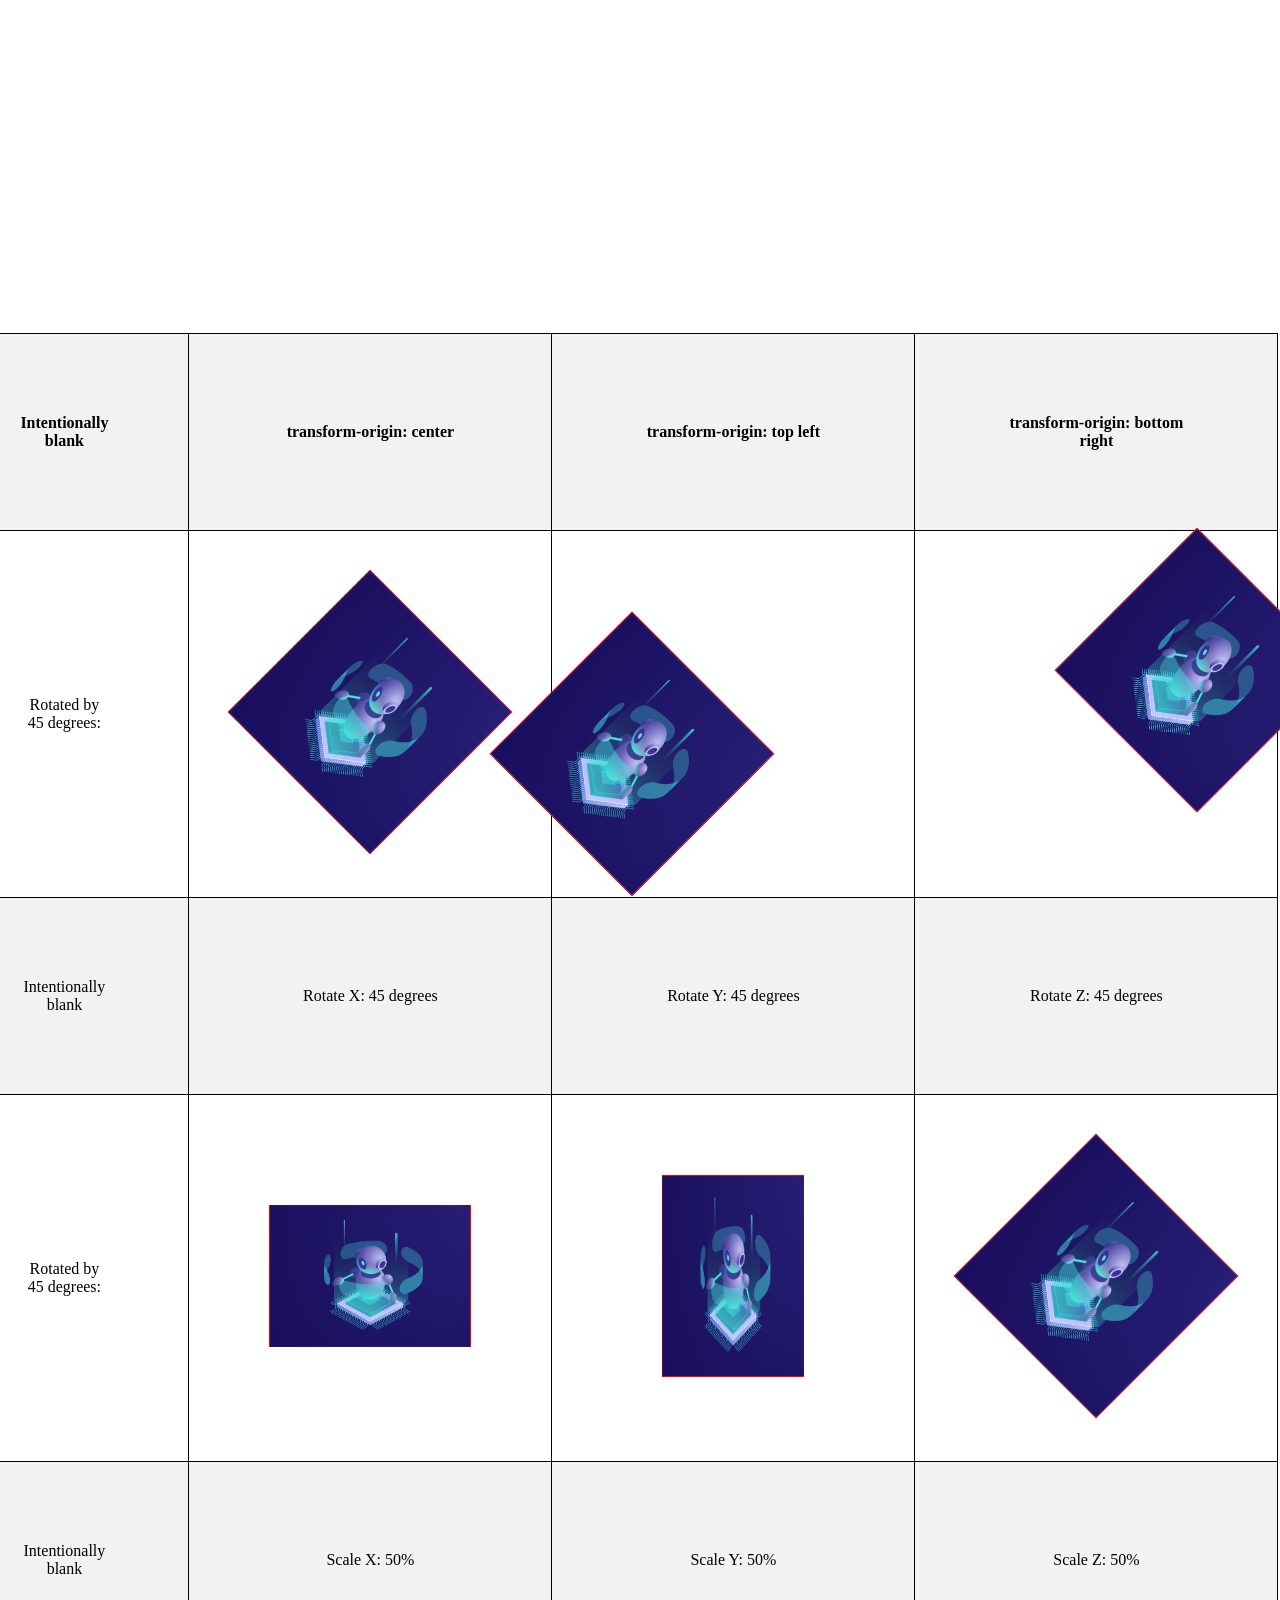
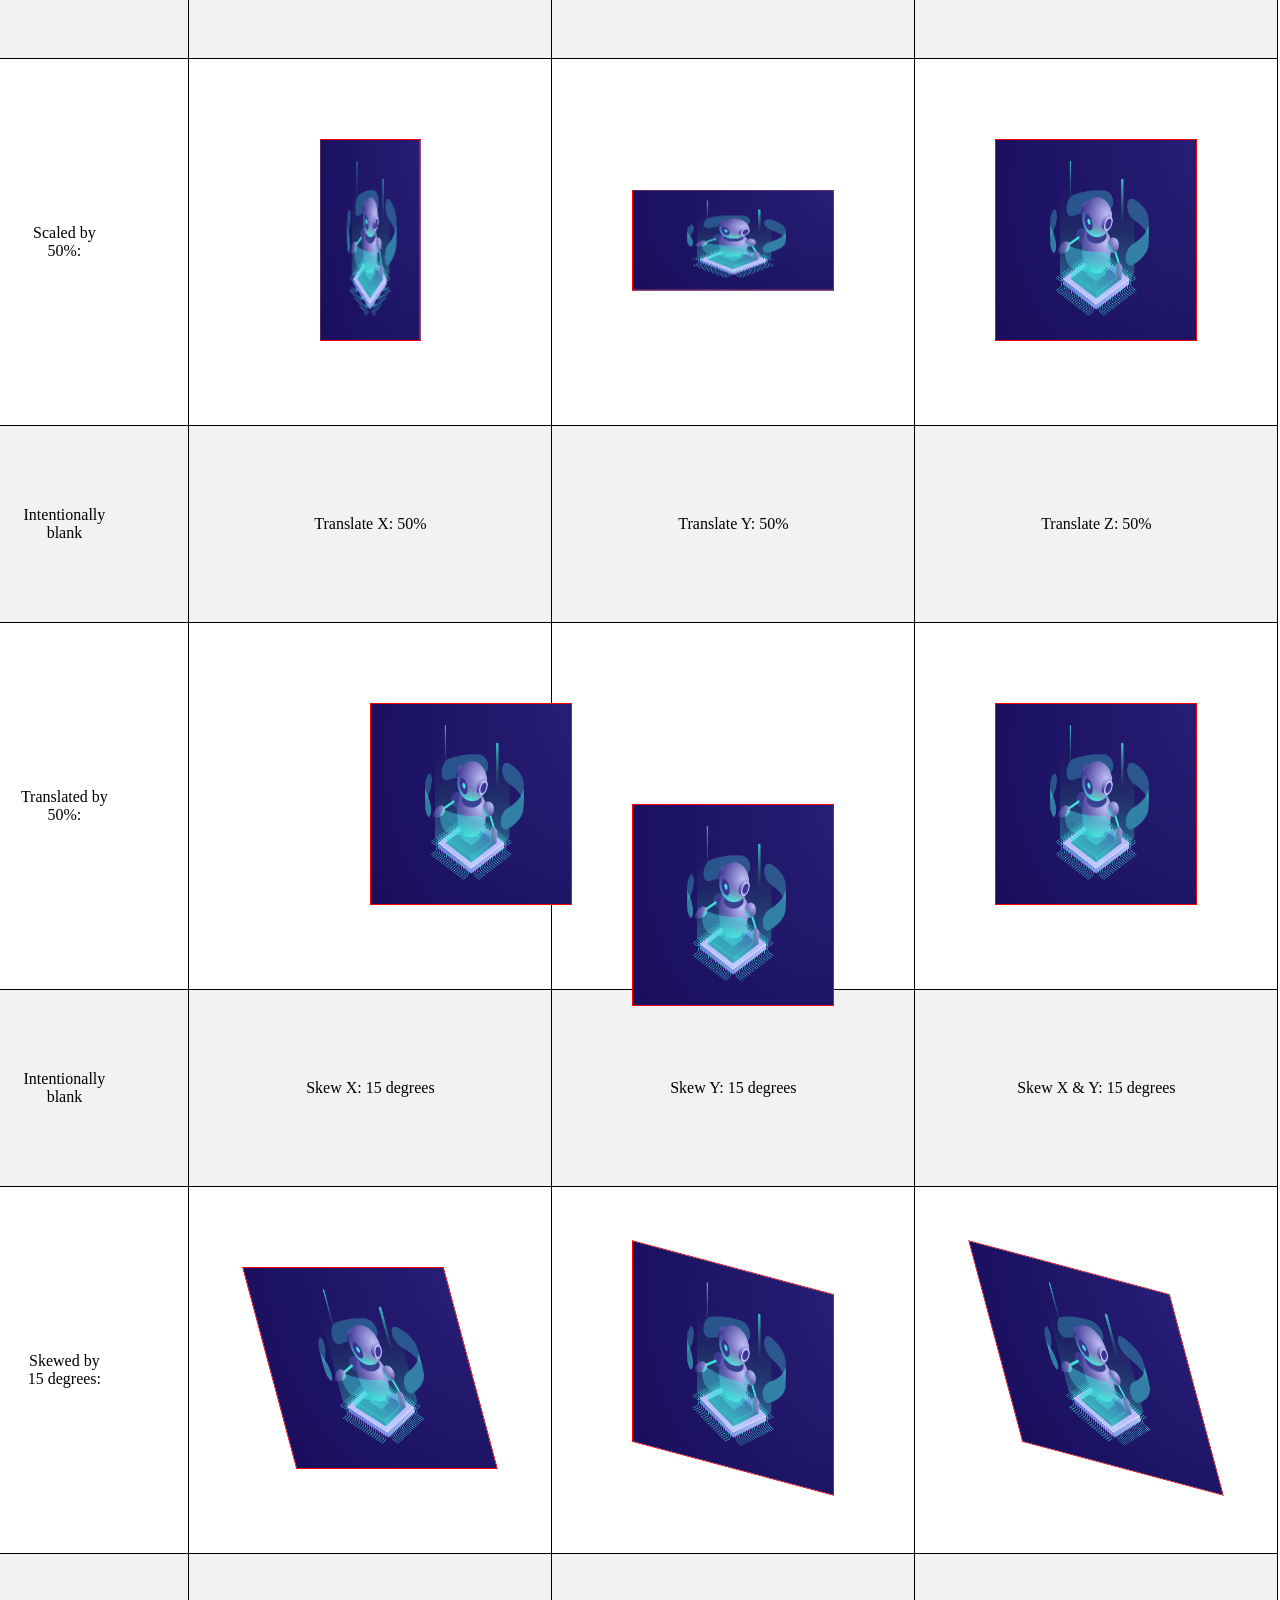
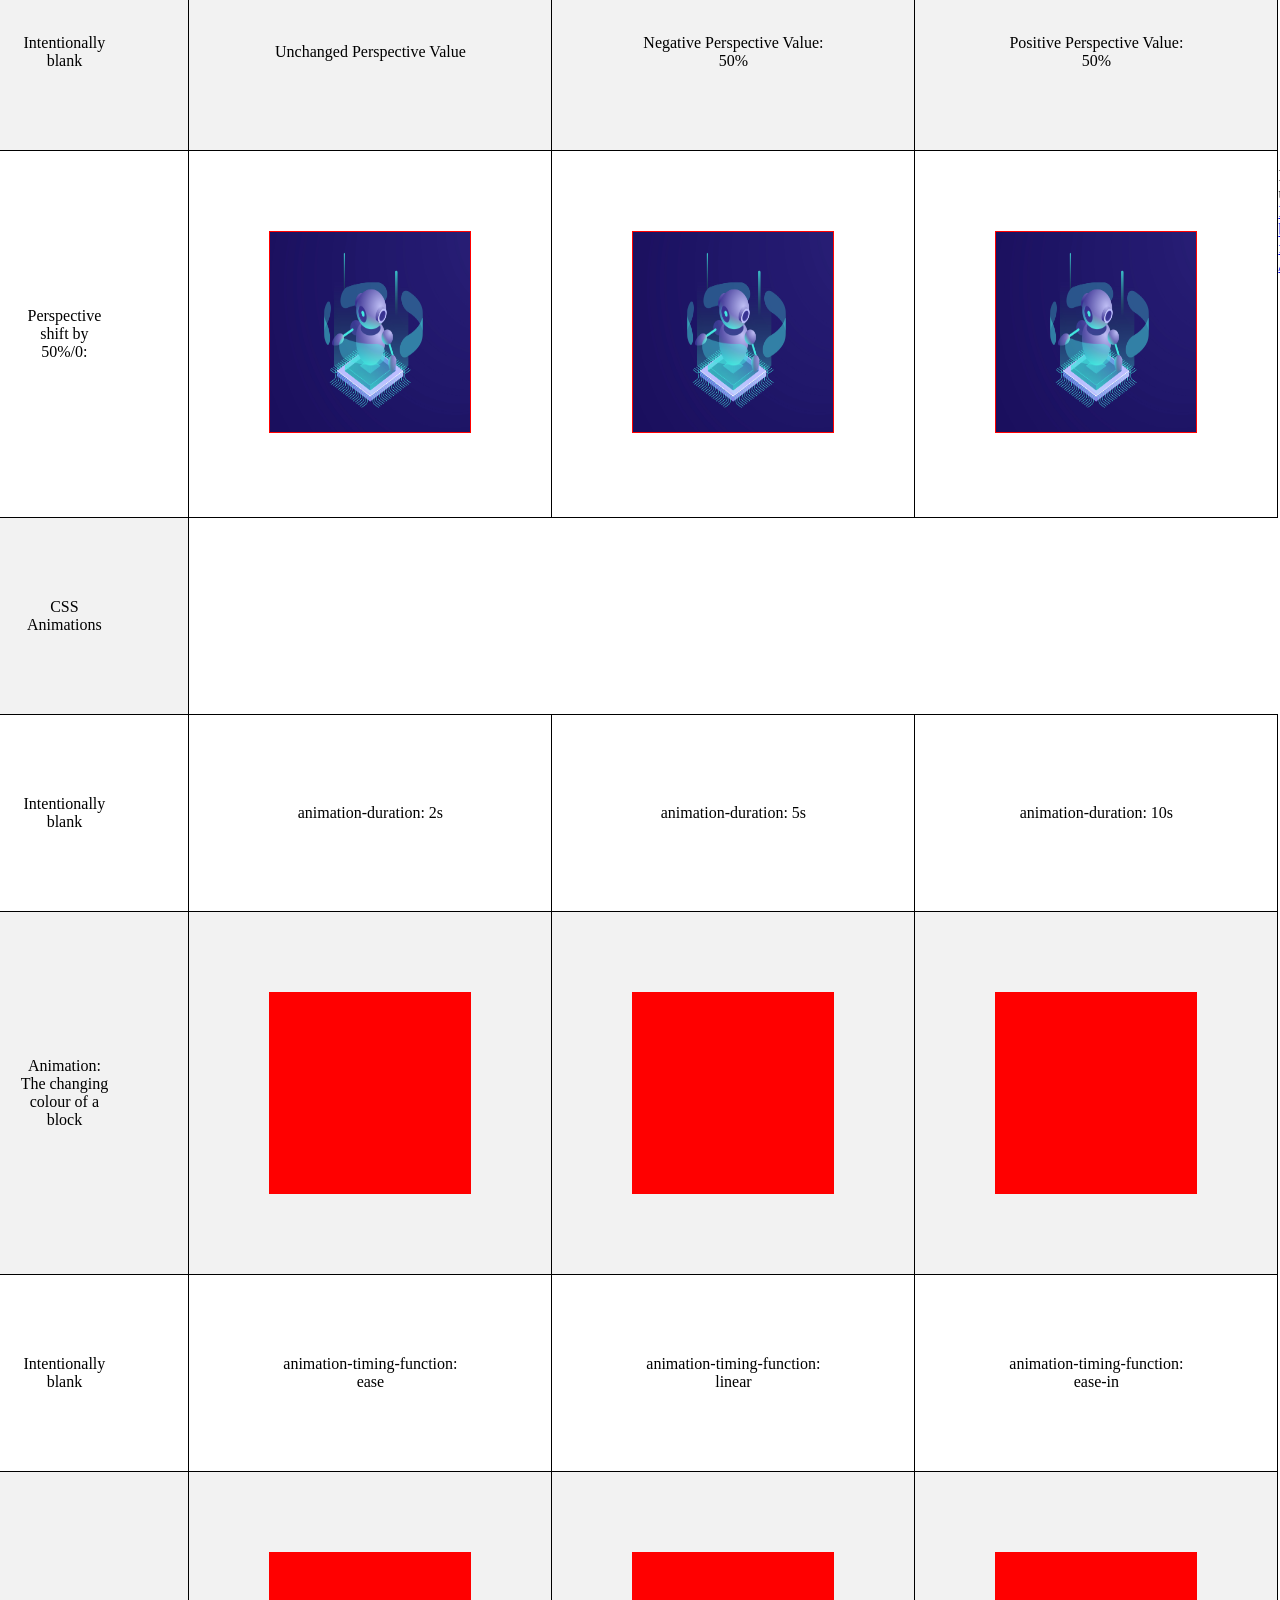
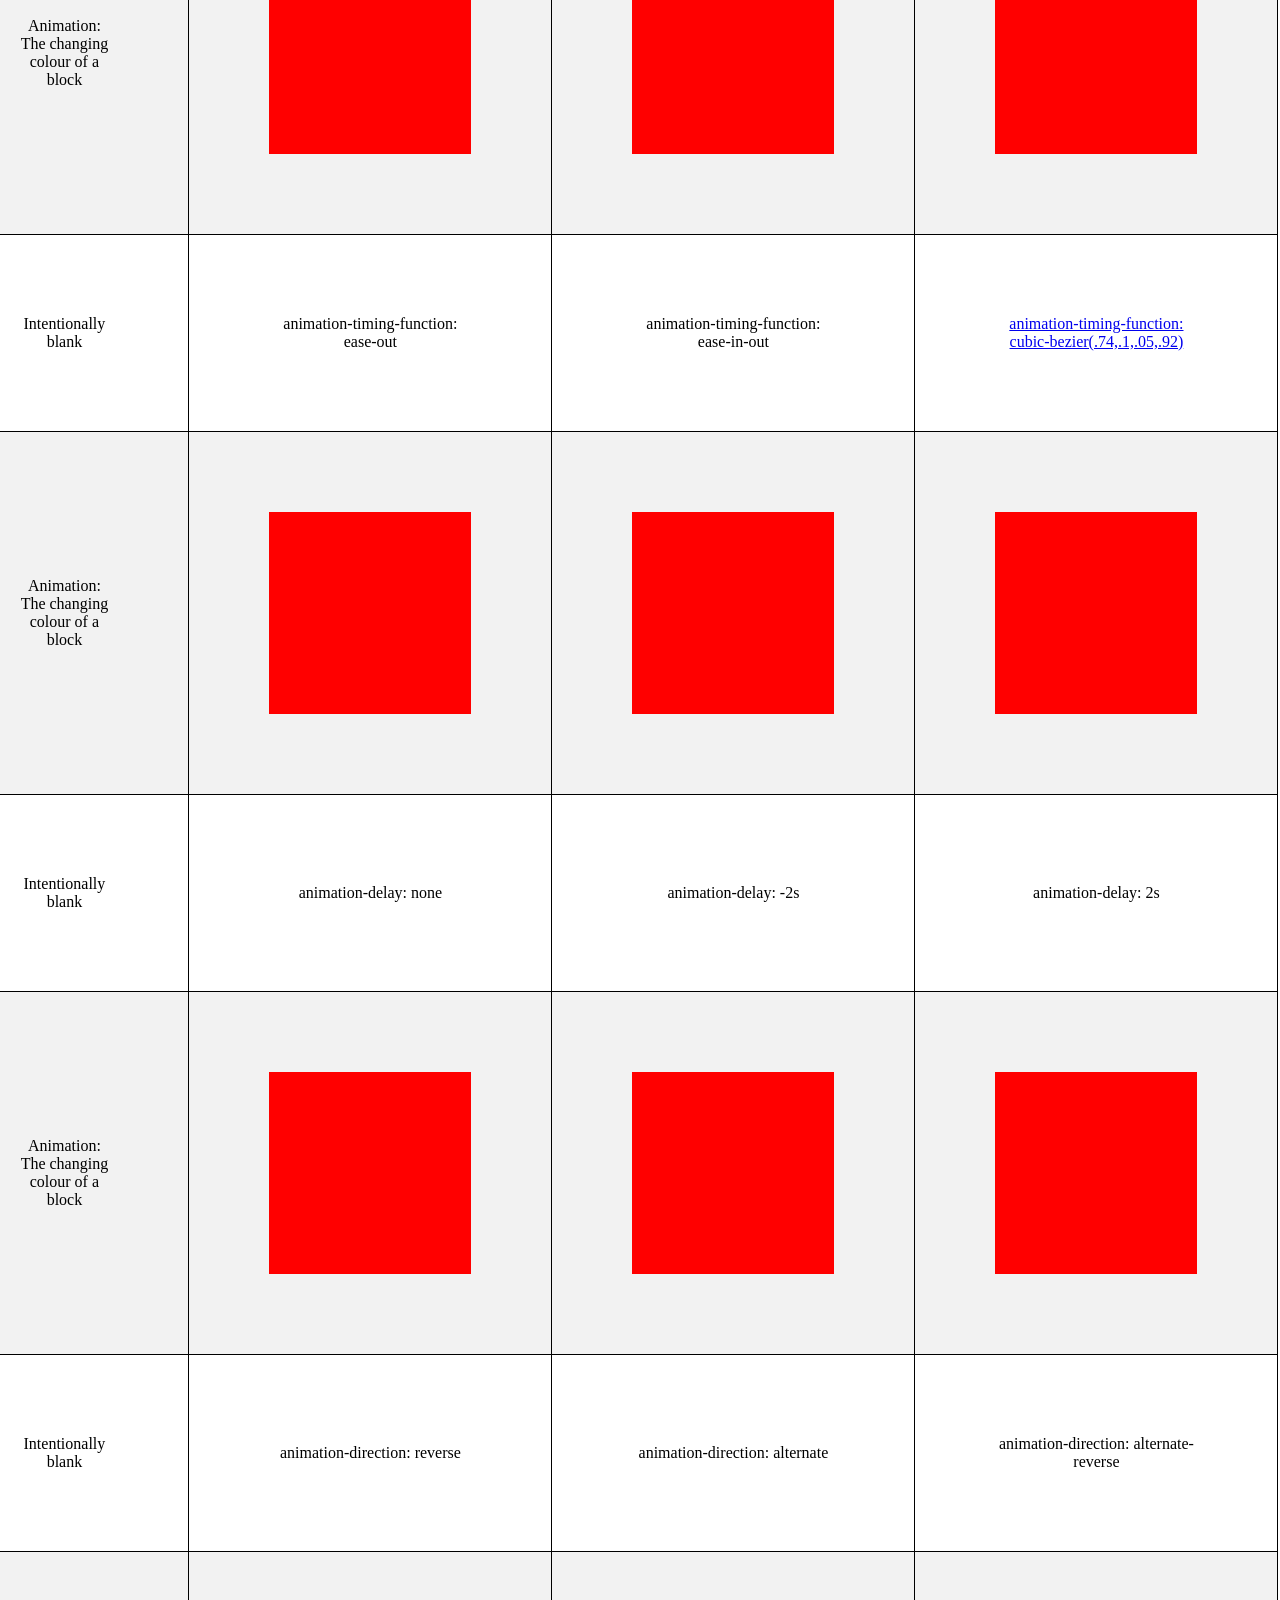
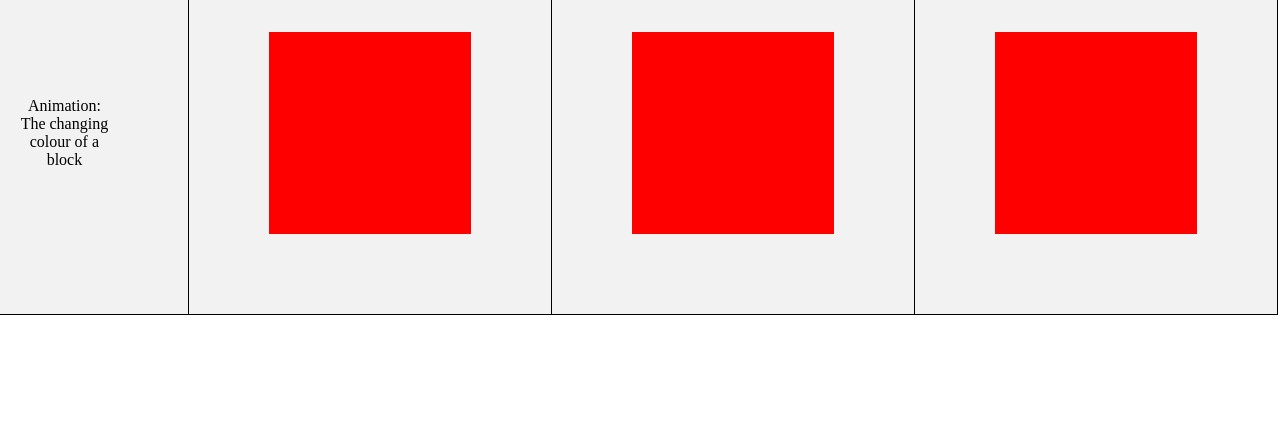
<file: index.html>
<!DOCTYPE html>
<html lang="en">

<head>
  <meta charset="utf-8">
  <meta name="viewport" content="width=device-width, initial-scale=1.0">
  <title>CSS showcase</title>
  <link rel="stylesheet" href="styles.css">
</head>
<body>
  <table>
    <thead>
      <tr>
        <th>Intentionally blank</th>
        <th>transform-origin: center</th>
        <th>transform-origin: top left</th>
        <th>transform-origin: bottom right</th>
      </tr>
    </thead>
    <tbody>
      <tr>
        <td>Rotated by 45 degrees:</td>
        <td><img src="Screenshot 2023-04-16 141934.jpg" class="block origin"></td>
        <td><img src="Screenshot 2023-04-16 141934.jpg" class="block origin1"></td>
        <td><img src="Screenshot 2023-04-16 141934.jpg" class="block origin2"></td>
      </tr>
	  <tr>
        <td>Intentionally blank</td>
        <td>Rotate X: 45 degrees</td>
        <td>Rotate Y: 45 degrees</td>
        <td>Rotate Z: 45 degrees</td>
      </tr>
      <tr>
        <td>Rotated by 45 degrees:</td>
        <td><img src="Screenshot 2023-04-16 141934.jpg" class="block rotate"></td>
        <td><img src="Screenshot 2023-04-16 141934.jpg" class="block rotate1"></td>
        <td><img src="Screenshot 2023-04-16 141934.jpg" class="block rotate2"></td>
      </tr>
	  <tr>
        <td>Intentionally blank</td>
        <td>Scale X: 50%</td>
        <td>Scale Y: 50%</td>
        <td>Scale Z: 50%</td>
      </tr>
      <tr>
        <td>Scaled by 50%:</td>
        <td><img src="Screenshot 2023-04-16 141934.jpg" class="block scale"></td>
        <td><img src="Screenshot 2023-04-16 141934.jpg" class="block scale1"></td>
        <td><img src="Screenshot 2023-04-16 141934.jpg" class="block scale2"></td>
      </tr>
	  <tr>
        <td>Intentionally blank</td>
        <td>Translate X: 50%</td>
        <td>Translate Y: 50%</td>
        <td>Translate Z: 50%</td>
      </tr>
      <tr>
        <td>Translated by 50%:</td>
        <td><img src="Screenshot 2023-04-16 141934.jpg" class="block translate"></td>
        <td><img src="Screenshot 2023-04-16 141934.jpg" class="block translate1"></td>
        <td><img src="Screenshot 2023-04-16 141934.jpg" class="block translate2"></td>
      </tr>
	  <tr>
        <td>Intentionally blank</td>
        <td>Skew X: 15 degrees</td>
        <td>Skew Y: 15 degrees</td>
        <td>Skew X & Y: 15 degrees</td>
      </tr>
      <tr>
        <td>Skewed by 15 degrees:</td>
        <td><img src="Screenshot 2023-04-16 141934.jpg" class="block skew"></td>
        <td><img src="Screenshot 2023-04-16 141934.jpg" class="block skew1"></td>
        <td><img src="Screenshot 2023-04-16 141934.jpg" class="block skew2"></td>
      </tr>
	  <tr>
        <td>Intentionally blank</td>
        <td>Unchanged Perspective Value</td>
        <td>Negative Perspective Value: 50%</td>
        <td>Positive Perspective Value: 50%</td>
      </tr>
      <tr>
        <td>Perspective shift by 50%/0:</td>
        <td><img src="Screenshot 2023-04-16 141934.jpg" class="block perspective"></td>
        <td><img src="Screenshot 2023-04-16 141934.jpg" class="block perspective1"></td>
        <td><img src="Screenshot 2023-04-16 141934.jpg" class="block perspective2"></td>
      </tr>
	  <tr>
		<td>CSS Animations</td>
	  </tr>	  
	  <tr>
        <td>Intentionally blank</td>
        <td>animation-duration: 2s</td>
		<td>animation-duration: 5s</td>
		<td>animation-duration: 10s</td>
      </tr>
      <tr>
        <td>Animation: The changing colour of a block</td>
        <td><div class="block change duration"></div></td>
		<td><div class="block change duration1"></div></td>
		<td><div class="block change duration2"></div></td>
      </tr>
	  <tr>
        <td>Intentionally blank</td>
        <td>animation-timing-function: ease</td>
		<td>animation-timing-function: linear</td>
		<td>animation-timing-function: ease-in</td>
      </tr>
      <tr>
        <td>Animation: The changing colour of a block</td>
        <td><div class="block change anime"></div></td>
		<td><div class="block change anime1"></div></td>
		<td><div class="block change anime2"></div></td>
      </tr>
	  <tr>
        <td>Intentionally blank</td>
        <td>animation-timing-function: ease-out</td>
		<td>animation-timing-function: ease-in-out</td>
		<td><a href = "https://cubic-bezier.com/">animation-timing-function: cubic-bezier(.74,.1,.05,.92)</a></td>
      </tr>
      <tr>
        <td>Animation: The changing colour of a block</td>
        <td><div class="block change anime3"></div></td>
		<td><div class="block change anime4"></div></td>
		<td><div class="block change anime5"></div></td>
      </tr>
	  <tr>
        <td>Intentionally blank</td>
        <td>animation-delay: none</td>
		<td>animation-delay: -2s</td>
		<td>animation-delay: 2s</td>
      </tr>
      <tr>
        <td>Animation: The changing colour of a block</td>
        <td><div class="block change delay"></div></td>
		<td><div class="block change delay1"></div></td>
		<td><div class="block change delay2"></div></td>
      </tr>
	  <tr>
        <td>Intentionally blank</td>
        <td>animation-direction: reverse</td>
		<td>animation-direction: alternate</td>
		<td>animation-direction: alternate-reverse</td>
      </tr>
      <tr>
        <td>Animation: The changing colour of a block</td>
        <td><div class="block change direction"></div></td>
		<td><div class="block change direction1"></div></td>
		<td><div class="block change direction2"></div></td>
      </tr>
    </tbody>
  </table>
</body>
<footer>Photo used was <a href="http://www.freepik.com">Designed by fullvector / Freepik</a></footer>
</html>
</file>
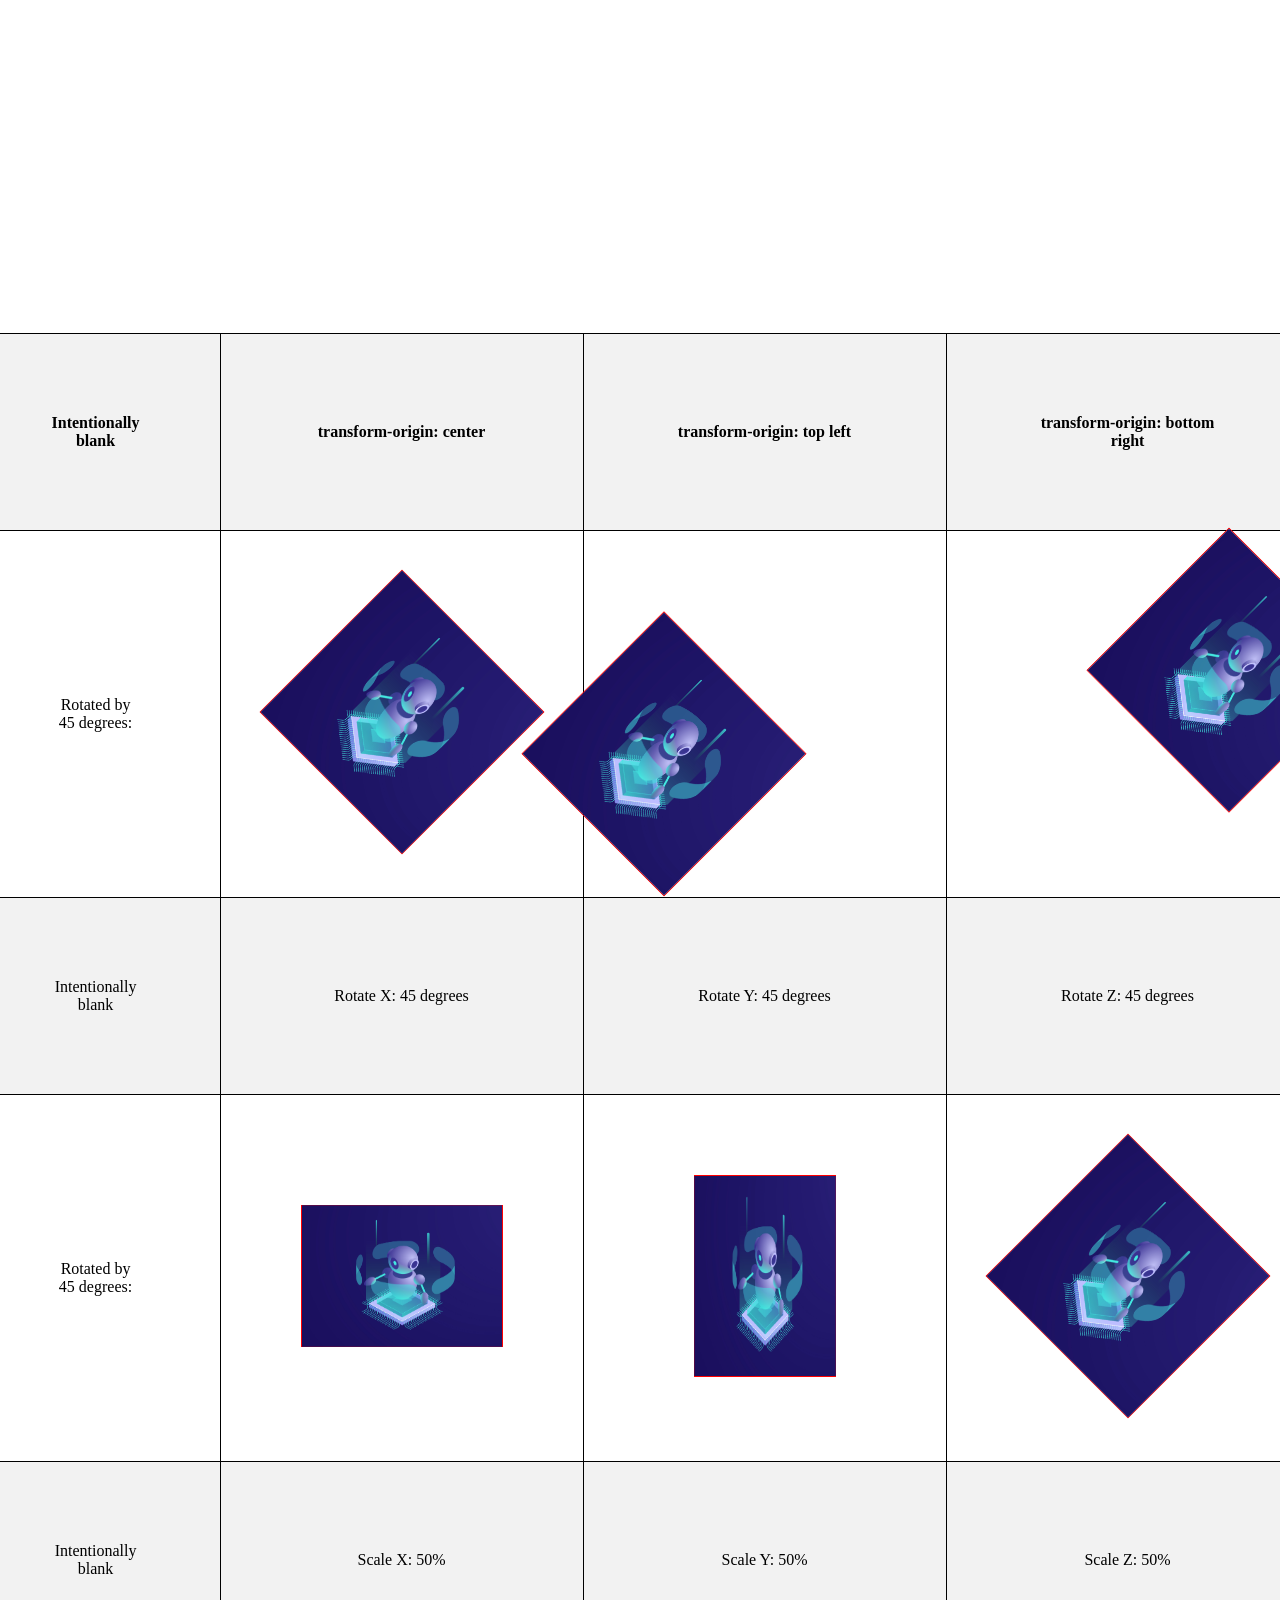
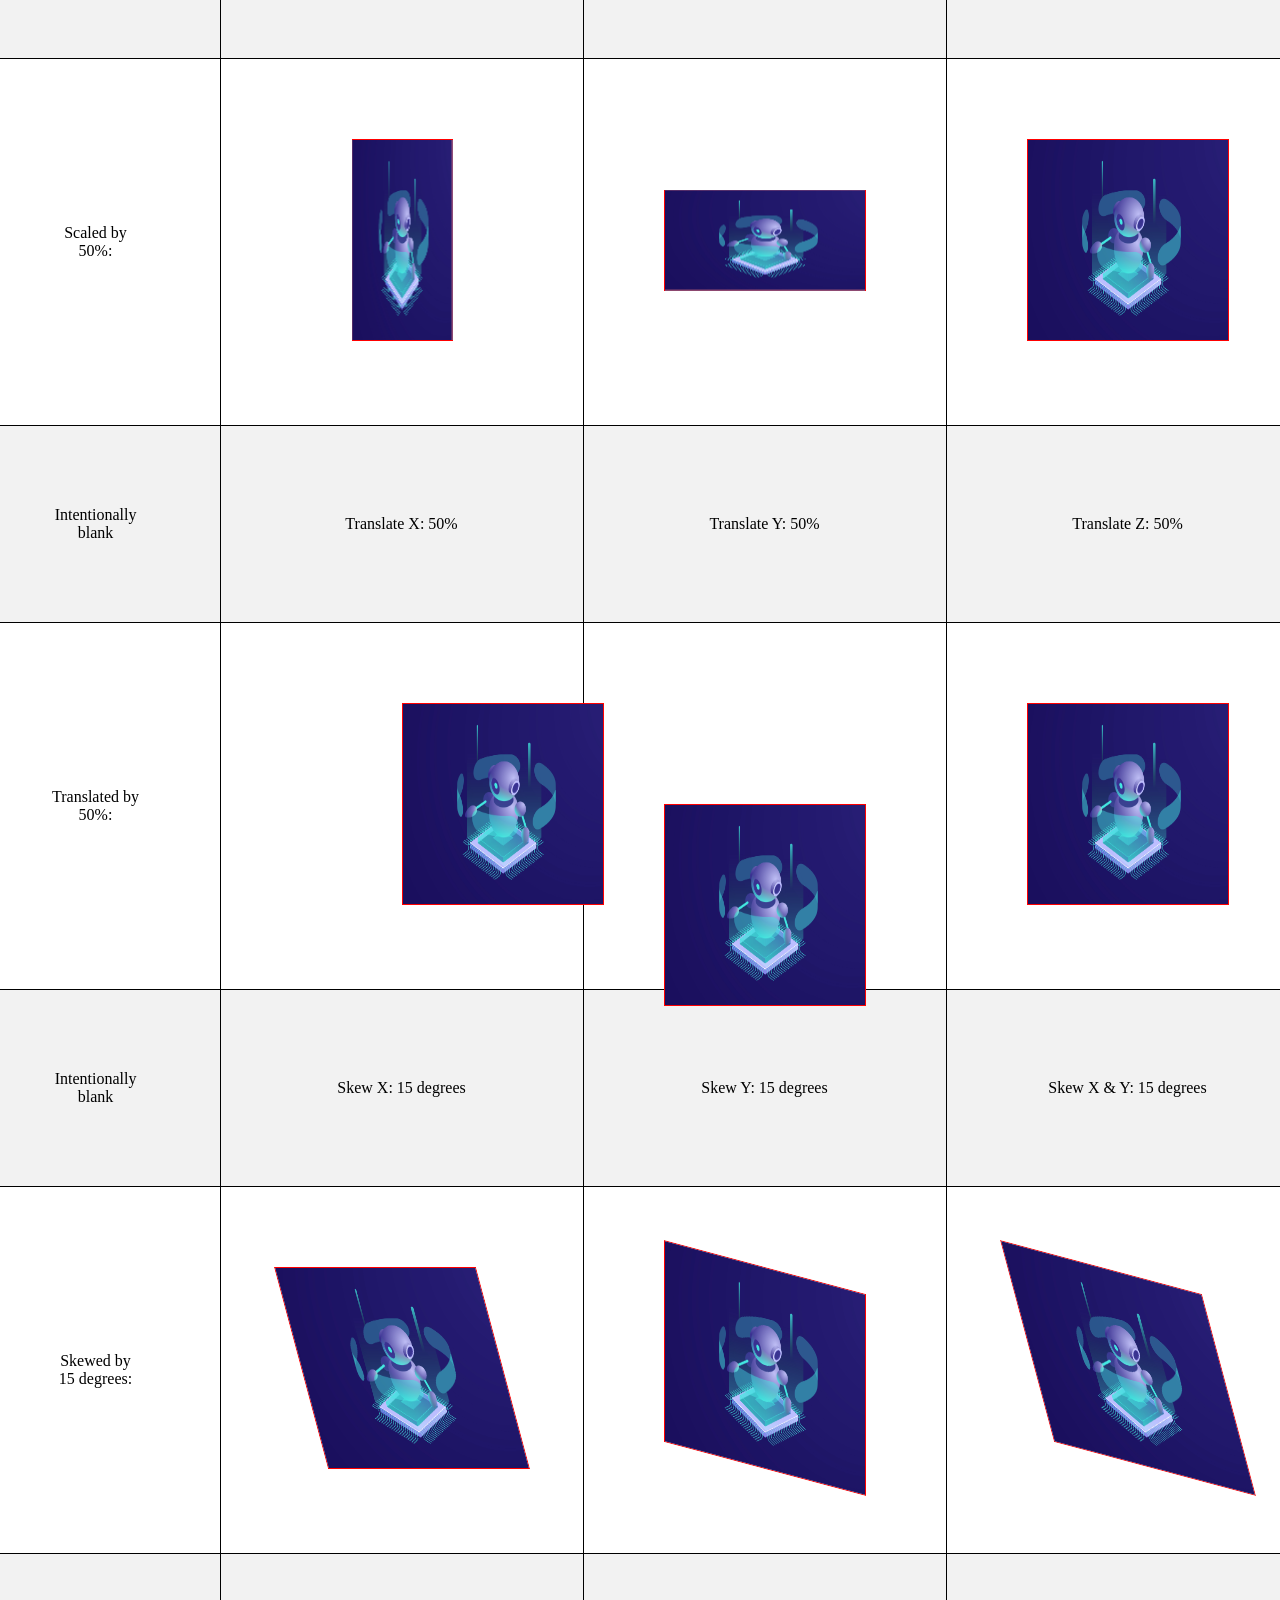
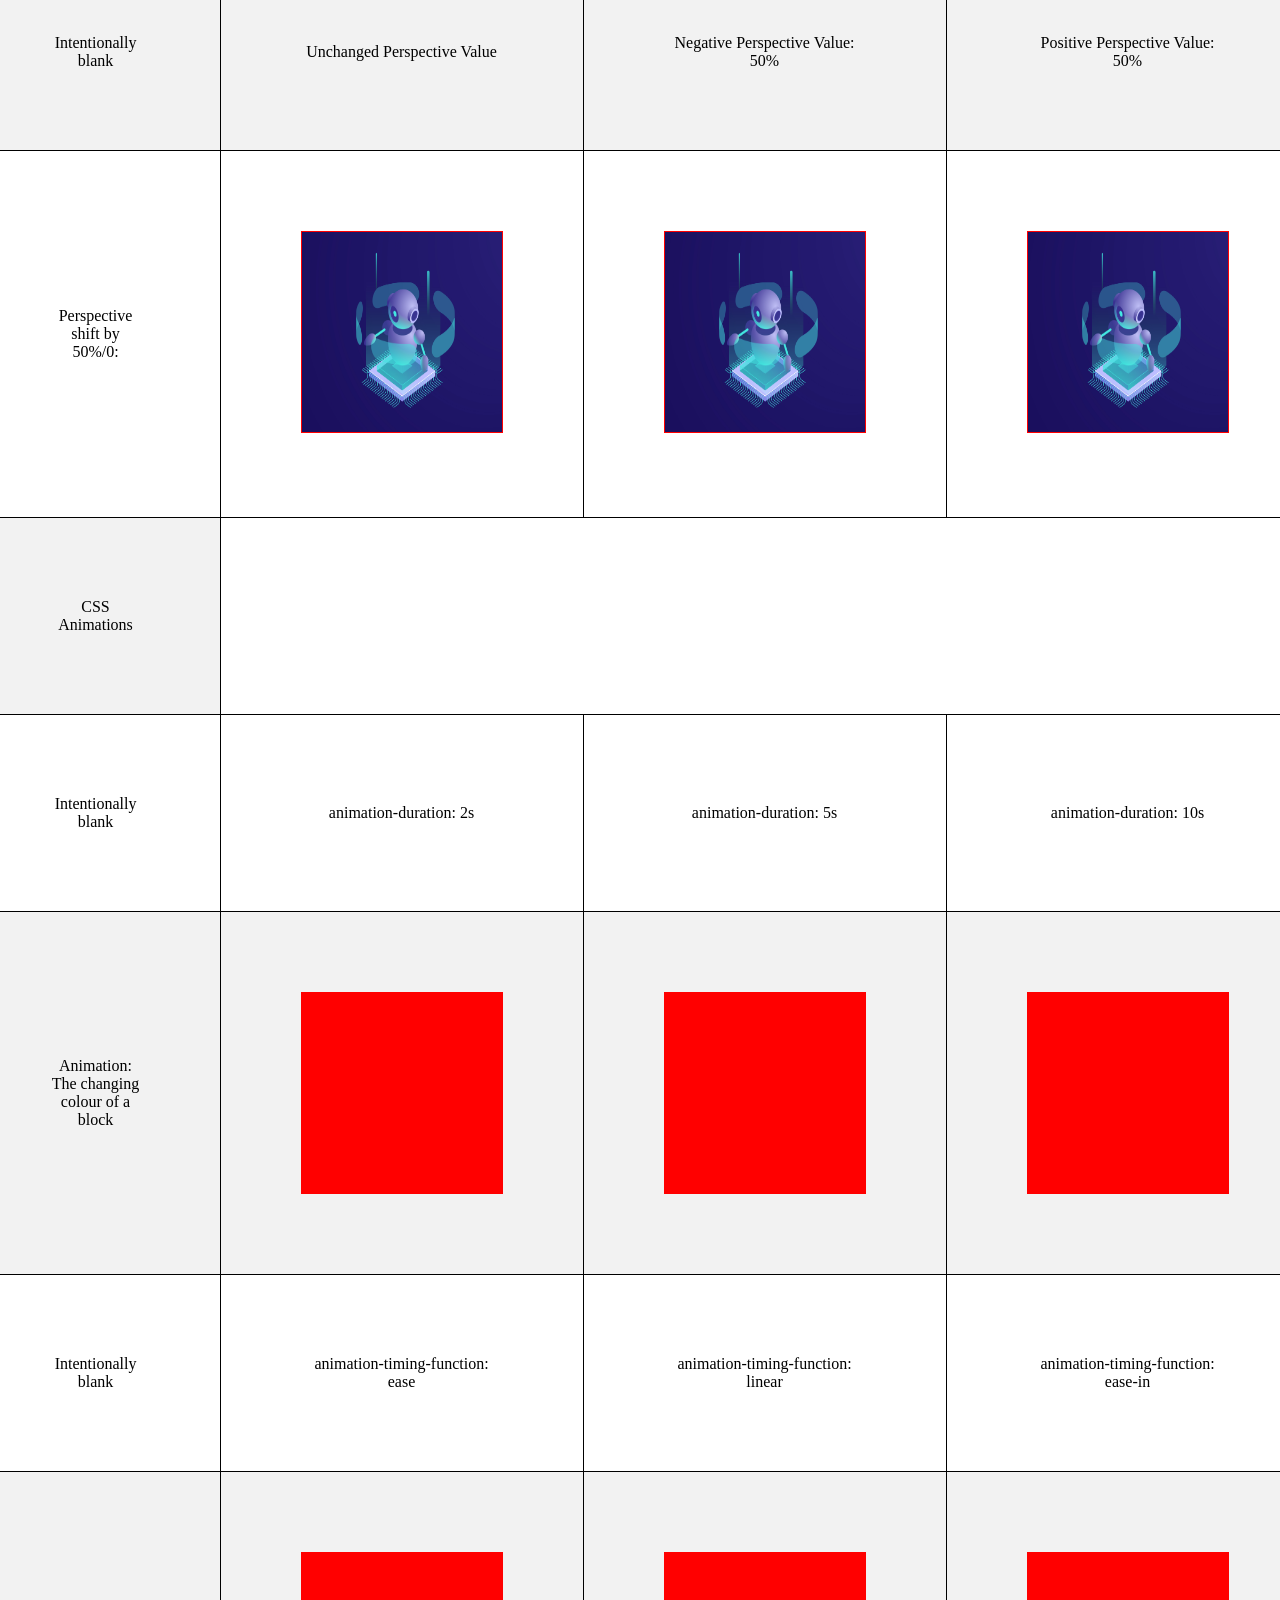
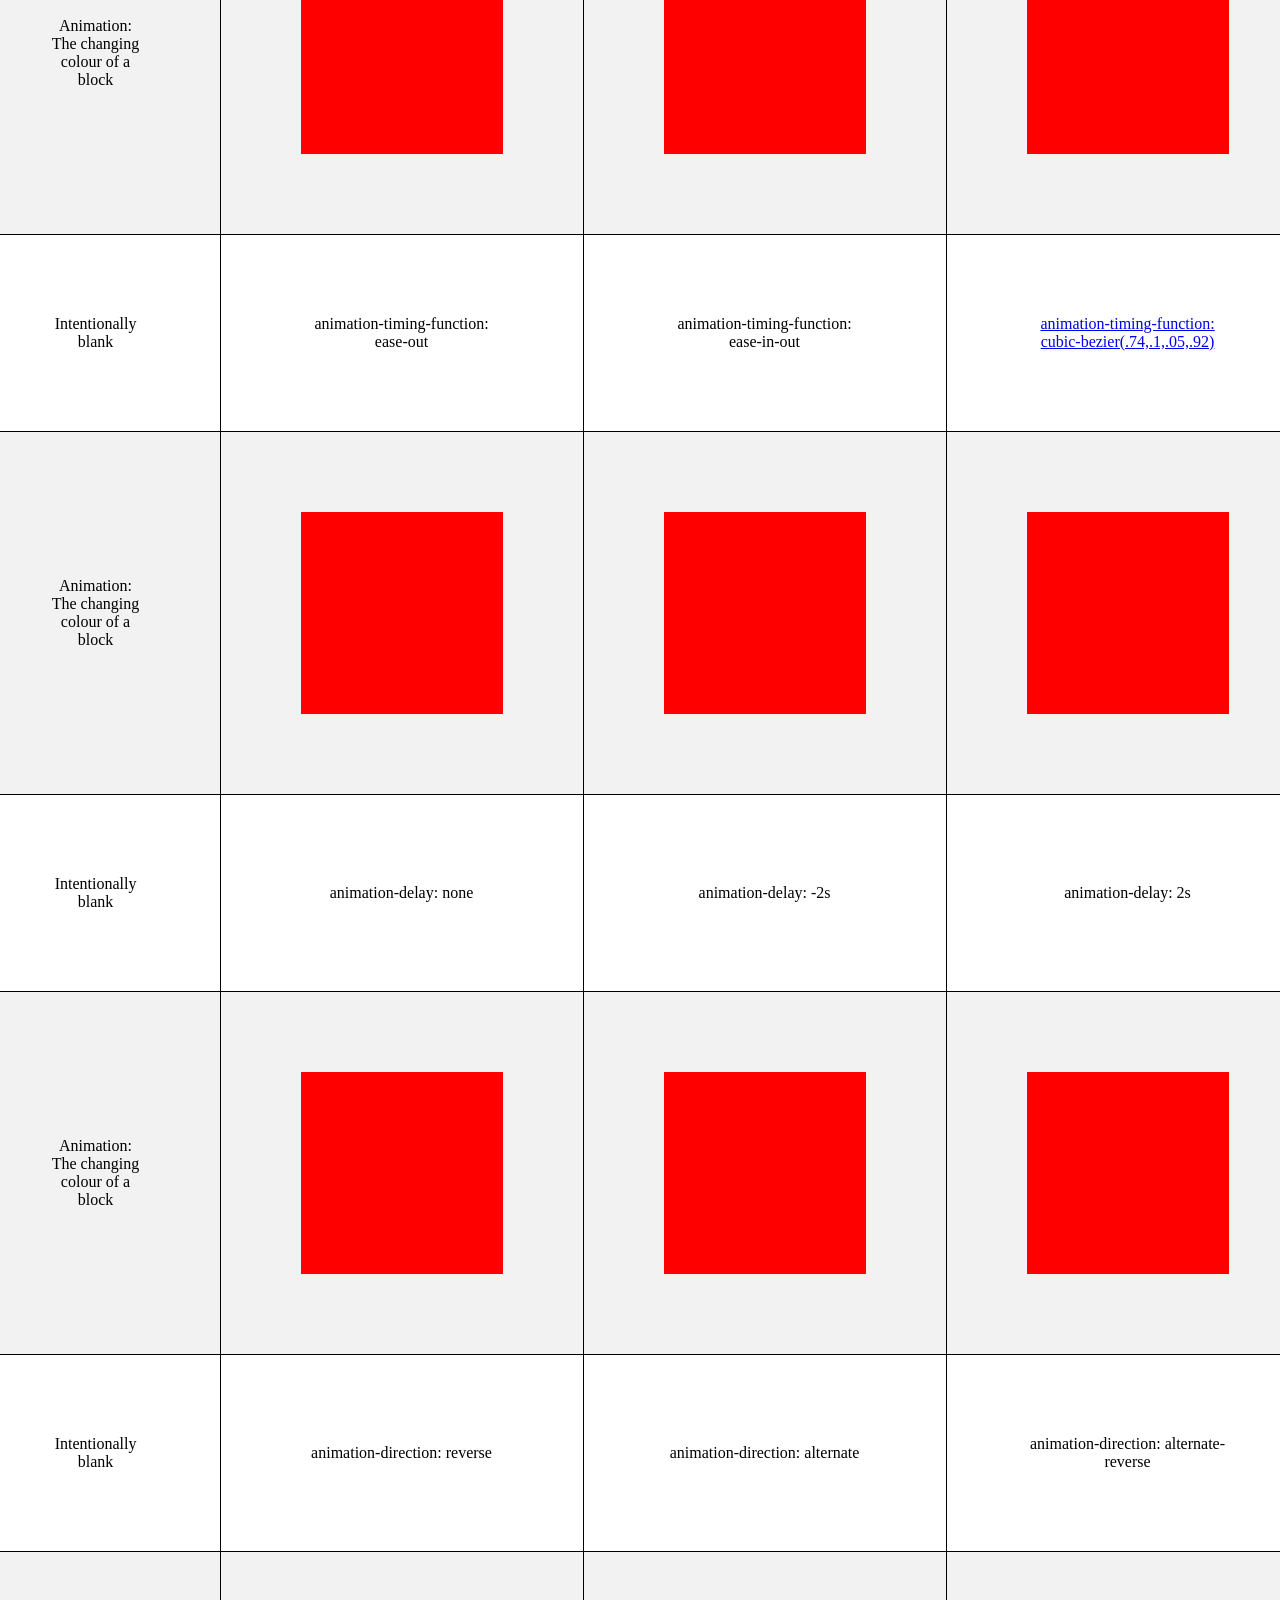
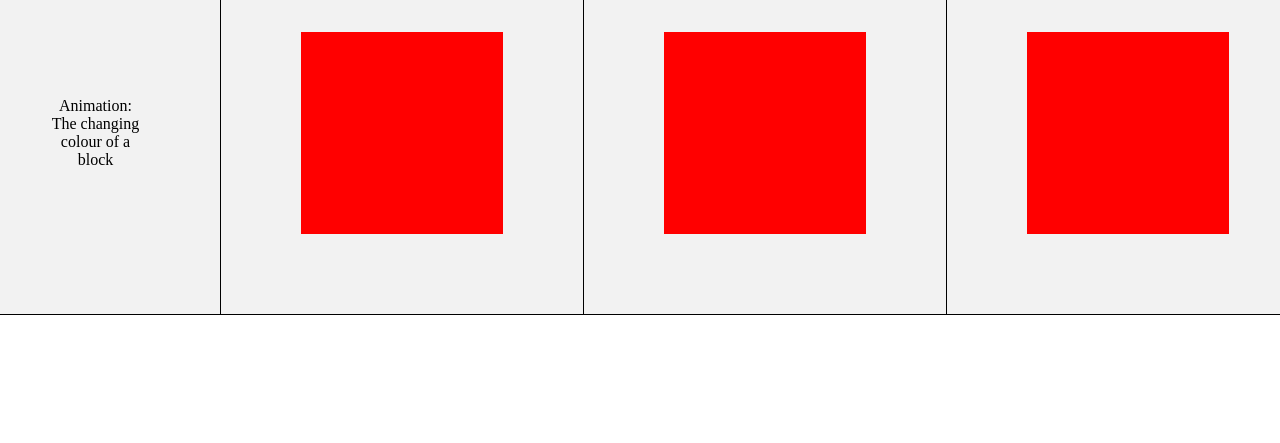
<file: CSS showcase.html>
<!DOCTYPE html>
<html lang="en">

<head>
  <meta charset="utf-8">
  <meta name="viewport" content="width=device-width, initial-scale=1.0">
  <title>CSS showcase</title>
  <link rel="stylesheet" href="styles.css">
</head>
<body>
  <table>
    <thead>
      <tr>
        <th>Intentionally blank</th>
        <th>transform-origin: center</th>
        <th>transform-origin: top left</th>
        <th>transform-origin: bottom right</th>
      </tr>
    </thead>
    <tbody>
      <tr>
        <td>Rotated by 45 degrees:</td>
        <td><img src="Screenshot 2023-04-16 141934.jpg" class="block origin"></td>
        <td><img src="Screenshot 2023-04-16 141934.jpg" class="block origin1"></td>
        <td><img src="Screenshot 2023-04-16 141934.jpg" class="block origin2"></td>
      </tr>
	  <tr>
        <td>Intentionally blank</td>
        <td>Rotate X: 45 degrees</td>
        <td>Rotate Y: 45 degrees</td>
        <td>Rotate Z: 45 degrees</td>
      </tr>
      <tr>
        <td>Rotated by 45 degrees:</td>
        <td><img src="Screenshot 2023-04-16 141934.jpg" class="block rotate"></td>
        <td><img src="Screenshot 2023-04-16 141934.jpg" class="block rotate1"></td>
        <td><img src="Screenshot 2023-04-16 141934.jpg" class="block rotate2"></td>
      </tr>
	  <tr>
        <td>Intentionally blank</td>
        <td>Scale X: 50%</td>
        <td>Scale Y: 50%</td>
        <td>Scale Z: 50%</td>
      </tr>
      <tr>
        <td>Scaled by 50%:</td>
        <td><img src="Screenshot 2023-04-16 141934.jpg" class="block scale"></td>
        <td><img src="Screenshot 2023-04-16 141934.jpg" class="block scale1"></td>
        <td><img src="Screenshot 2023-04-16 141934.jpg" class="block scale2"></td>
      </tr>
	  <tr>
        <td>Intentionally blank</td>
        <td>Translate X: 50%</td>
        <td>Translate Y: 50%</td>
        <td>Translate Z: 50%</td>
      </tr>
      <tr>
        <td>Translated by 50%:</td>
        <td><img src="Screenshot 2023-04-16 141934.jpg" class="block translate"></td>
        <td><img src="Screenshot 2023-04-16 141934.jpg" class="block translate1"></td>
        <td><img src="Screenshot 2023-04-16 141934.jpg" class="block translate2"></td>
      </tr>
	  <tr>
        <td>Intentionally blank</td>
        <td>Skew X: 15 degrees</td>
        <td>Skew Y: 15 degrees</td>
        <td>Skew X & Y: 15 degrees</td>
      </tr>
      <tr>
        <td>Skewed by 15 degrees:</td>
        <td><img src="Screenshot 2023-04-16 141934.jpg" class="block skew"></td>
        <td><img src="Screenshot 2023-04-16 141934.jpg" class="block skew1"></td>
        <td><img src="Screenshot 2023-04-16 141934.jpg" class="block skew2"></td>
      </tr>
	  <tr>
        <td>Intentionally blank</td>
        <td>Unchanged Perspective Value</td>
        <td>Negative Perspective Value: 50%</td>
        <td>Positive Perspective Value: 50%</td>
      </tr>
      <tr>
        <td>Perspective shift by 50%/0:</td>
        <td><img src="Screenshot 2023-04-16 141934.jpg" class="block perspective"></td>
        <td><img src="Screenshot 2023-04-16 141934.jpg" class="block perspective1"></td>
        <td><img src="Screenshot 2023-04-16 141934.jpg" class="block perspective2"></td>
      </tr>
	  <tr>
		<td>CSS Animations</td>
	  </tr>	  
	  <tr>
        <td>Intentionally blank</td>
        <td>animation-duration: 2s</td>
		<td>animation-duration: 5s</td>
		<td>animation-duration: 10s</td>
      </tr>
      <tr>
        <td>Animation: The changing colour of a block</td>
        <td><div class="block change duration"></div></td>
		<td><div class="block change duration1"></div></td>
		<td><div class="block change duration2"></div></td>
      </tr>
	  <tr>
        <td>Intentionally blank</td>
        <td>animation-timing-function: ease</td>
		<td>animation-timing-function: linear</td>
		<td>animation-timing-function: ease-in</td>
      </tr>
      <tr>
        <td>Animation: The changing colour of a block</td>
        <td><div class="block change anime"></div></td>
		<td><div class="block change anime1"></div></td>
		<td><div class="block change anime2"></div></td>
      </tr>
	  <tr>
        <td>Intentionally blank</td>
        <td>animation-timing-function: ease-out</td>
		<td>animation-timing-function: ease-in-out</td>
		<td><a href = "https://cubic-bezier.com/">animation-timing-function: cubic-bezier(.74,.1,.05,.92)</a></td>
      </tr>
      <tr>
        <td>Animation: The changing colour of a block</td>
        <td><div class="block change anime3"></div></td>
		<td><div class="block change anime4"></div></td>
		<td><div class="block change anime5"></div></td>
      </tr>
	  <tr>
        <td>Intentionally blank</td>
        <td>animation-delay: none</td>
		<td>animation-delay: -2s</td>
		<td>animation-delay: 2s</td>
      </tr>
      <tr>
        <td>Animation: The changing colour of a block</td>
        <td><div class="block change delay"></div></td>
		<td><div class="block change delay1"></div></td>
		<td><div class="block change delay2"></div></td>
      </tr>
	  <tr>
        <td>Intentionally blank</td>
        <td>animation-direction: reverse</td>
		<td>animation-direction: alternate</td>
		<td>animation-direction: alternate-reverse</td>
      </tr>
      <tr>
        <td>Animation: The changing colour of a block</td>
        <td><div class="block change direction"></div></td>
		<td><div class="block change direction1"></div></td>
		<td><div class="block change direction2"></div></td>
      </tr>
    </tbody>
  </table>
</body>

</html>
</file>
<file: styles.css>
tr:nth-of-type(even) {
	background-color: #f2f2f2;
}


.block {
	height: 200px;
	width: 200px;
	background-color: red;
	border: 1px solid red;
}

.origin, .origin1, .origin2 {
	transform: rotate(45deg);
}

.origin1 {
	transform-origin: top left;
}

.origin2 {
	transform-origin: bottom right;
}

.rotate {
	rotate: x 45deg;
}

.rotate1 {
	rotate: y 45deg;
}

.rotate2 {
	rotate: z 45deg;
}

.scale {
	transform: scale3d(0.5, 1, 1);
}

.scale1 {
	transform: scale3d(1, 0.5, 1);
}

.scale2 {
	transform: scale3d(1, 1, 0.5);
}

.translate {
	transform: translate3d(50%, 0, 0);
}

.translate1 {
	transform: translate3d(0, 50%, 0);
}

.translate2 {
	transform: translate3d(0, 0, 50%);
}

.skew {
	transform: skew(15deg);
}

.skew1 {
	transform: skew(0, 15deg);
}

.skew2 {
	transform: skew(15deg, 15deg);
}

.perspective {
	transform: perspective(0);
}

.perspective1 {
	transform: perspective(-50%);
}

.perspective2 {
	transform: perspective(50%);
}

@keyframes colour-change {
	0% {
		background-color: red;
	}
	
	50% {
		background-color: yellow;
	}
	
	100% {
		background-color: blue;
	}
}

.change {
	animation-name: colour-change;
	animation-duration: 5s;
	animation-iteration-count: infinite;
}

.duration {
	animation-duration: 2s;
}

.duration1 {
	animation-duration: 5s;
}

.duration2 {
	animation-duration: 10s;
}

.anime {
	animation-timing-function: ease;
}

.anime1 {
	animation-timing-function: linear;
}

.anime2 {
	animation-timing-function: ease-in;
}

.anime3 {
	animation-timing-function: ease-out;
}

.anime4 {
	animation-timing-function: ease-in-out;
}

.anime5 {
	animation-timing-function: cubic-bezier(.74,.1,.05,.92);
}

.delay {
	animation-delay: 0s;
}

.delay1 {
	animation-delay: -2s;
}

.delay2 {
	animation-delay: 2s;
}

.direction {
	animation-direction: reverse;
}

.direction1 {
	animation-direction: alternate;
}

.direction2 {
	animation-direction: alternate-reverse;
}
body {
	display: flex;
	justify-content: center;
	align-items: center;
	height: 100%;
	margin: 10%;
}
table {
	border-collapse: collapse;
	width: 90%;
	height: 100%;
	margin-top: 20%
}
th, td {
	border: 1px solid black;
	padding: 80px;
	text-align: center;
}
th {
	background-color: #f2f2f2;
}
</file>
